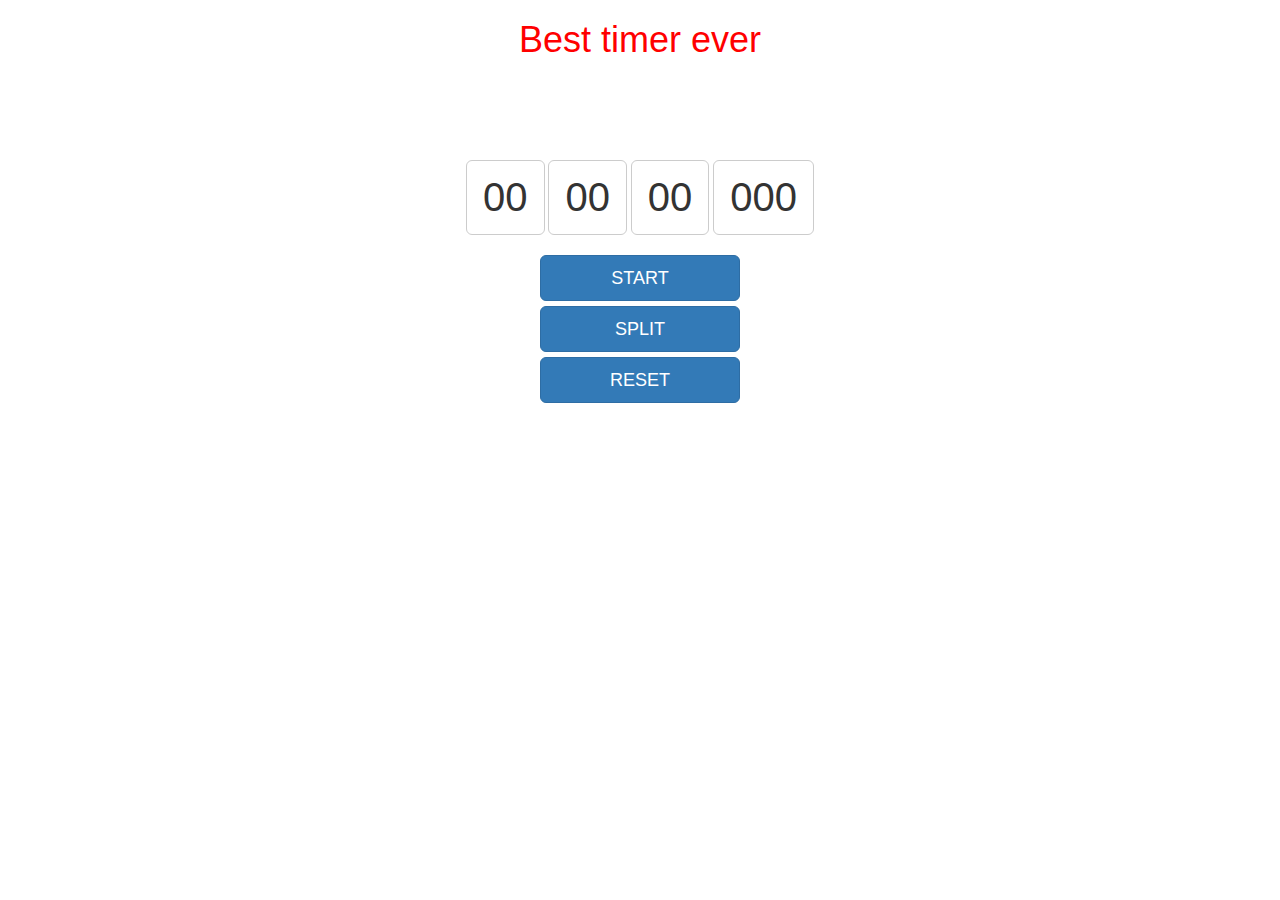
<file: lesson5_6/index.html>
<!DOCTYPE html>
<html lang="en">
<head>
    <meta charset="UTF-8">
    <link rel="stylesheet" href="https://maxcdn.bootstrapcdn.com/bootstrap/3.3.6/css/bootstrap.min.css">
    <title>Best timer ever</title>
    <style>
        * {
            margin: 0;
            padding: 0;
        }

        .header {
            text-align: center;
            color: red;
        }

        .content {
            margin-top: 100px;
            text-align: center;
        }

        .buttons {
            width: 200px;
            margin: 20px auto;
        }

        .info {
            text-align: center;
        }

        .info p {
            font-size: 30px;
        }

        #hours, #minutes, #seconds, #milliseconds {
            font-size: 40px;
        }

    </style>
    <script src="script.js"></script>
</head>

<body>

<div class="header">
    <h1>Best timer ever</h1>
</div>

<div class="content">
    <div class="timer">
        <button id="hours" type="button" class="btn btn-default btn-lg">00</button>
        <button id="minutes" type="button" class="btn btn-default btn-lg">00</button>
        <button id="seconds" type="button" class="btn btn-default btn-lg">00</button>
        <button id="milliseconds" type="button" class="btn btn-default btn-lg">000</button>
    </div>
    <div class="buttons">
        <button id="start" type="button" class="btn btn-primary btn-lg btn-block">START</button>
        <button id="split" type="button" class="btn btn-primary btn-lg btn-block">SPLIT</button>
        <button id="reset" type="button" class="btn btn-primary btn-lg btn-block">RESET</button>
    </div>
</div>
<div class="info">


</div>

</body>
</html>
</file>
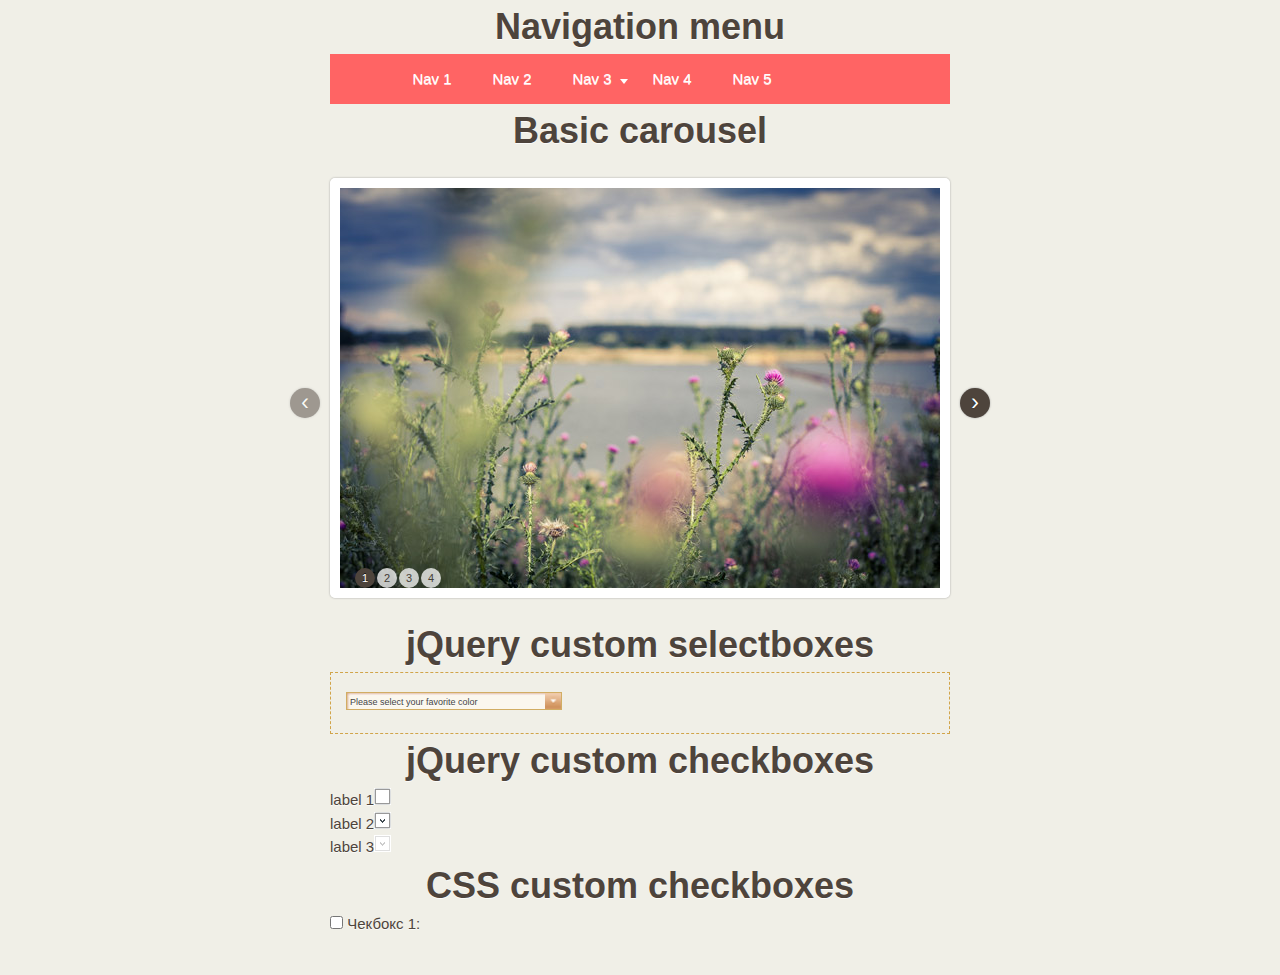
<file: lesson9_10/index.html>
<!DOCTYPE html>
<html lang="en">
<head>
    <meta charset="UTF-8">
    <title></title>
    <script src="http://code.jquery.com/jquery-1.12.0.min.js"></script>
    <link rel="stylesheet" href="css/style.css">

    <script src="js/jquery.jcarousel.js"></script>
    <script src="js/carousel.js"></script>
    <link rel="stylesheet" href="css/jscarousel.css">

    <link rel="stylesheet" type="text/css" media="all" href="css/jquery.selectbox.css" />
    <script type="text/javascript" src="js/jquery.selectbox-0.6.1.js"></script>
    <script src="js/selectbox.js"></script>

    <script type="text/javascript" src="js/jquery.checkbox.js"></script>

    <script type="text/javascript" src="js/dropdown.js"></script>

</head>
<body>

<div class="wrapper">

    <header>
        <h1>Navigation menu</h1>
        <div class="menu_container">
            <ul class="menu clearfix">
                <li class="menu_item"><a href="#">Nav 1</a></li>
                <li class="menu_item"><a href="#">Nav 2</a></li>
                <li class="menu_item submenu"><a href="#">Nav 3</a>
                    <ul class="inner">
                        <li class="inner-item"><a href="#">Nav 3.1</a></li>
                        <li class="inner-item"><a href="#">Nav 3.2</a></li>
                        <li class="inner-item"><a href="#">Nav 3.3</a></li>
                        <li class="inner-item submenu"><a href="#">Nav 3.4</a>
                            <ul class="inner">
                                <li class="menu_item inner-item"><a href="#">Nav 3.4.1</a></li>
                                <li class="menu_item inner-item submenu"><a href="#">Nav 3.4.2</a>
                                    <ul class="inner">
                                        <li class="inner-item"><a href="#">Nav 3.4.2.1</a></li>
                                        <li class="inner-item"><a href="#">Nav 3.4.2.2</a></li>
                                        <li class="inner-item"><a href="#">Nav 3.4.2.3</a></li>
                                        <li class="inner-item"><a href="#">Nav 3.4.2.4</a></li>
                                        <li class="inner-item"><a href="#">Nav 3.4.2.5</a></li>
                                    </ul>
                                </li>
                                <li class="inner-item"><a href="#">Nav 3.4.3</a></li>
                                <li class="inner-item"><a href="#">Nav 3.4.4</a></li>
                                <li class="inner-item"><a href="#">Nav 3.4.5</a></li>
                            </ul>
                        </li>
                        <li class="inner-item"><a href="#">Nav 3.5</a></li>
                    </ul>
                </li>
                <li class="menu_item"><a href="#">Nav 4</a></li>
                <li class="menu_item"><a href="#">Nav 5</a></li>
            </ul>
        </div>

    </header>

    <h1>Basic carousel</h1>

    <div class="jcarousel-wrapper">

        <div class="jcarousel">
            <ul>
                <li><img src="img/img1.jpg"></li>
                <li><img src="img/img2.jpg"></li>
                <li><img src="img/img3.jpg"></li>
                <li><img src="img/img4.jpg"></li>
            </ul>
        </div>
        <a href="#" class="jcarousel-control-prev">&lsaquo;</a>
        <a href="#" class="jcarousel-control-next">&rsaquo;</a>

        <p class="jcarousel-pagination">

        </p>
    </div>


    <h1>jQuery custom selectboxes</h1>

    <div class="demoTarget">
        <select id="selectbox">
            <option value="&#45;&#45;">Please select your favorite color</option>
            <option value="01">Red</option>
            <option value="02">Orange</option>
            <option value="03">Yellow</option>
            <option value="04">Green</option>
            <option value="05">Blue</option>
            <option value="06">Magenta</option>
            <option value="07">Violet</option>
            <option value="08">Ultra-violet</option>
        </select>
        <div class="clr"></div>
    </div>

    <h1>jQuery custom checkboxes</h1>

    <div class="main-checkboxes">
        <form action="#">

            <div><label for="ch1">label 1</label><input type="checkbox" class="niceCheck" id="ch1" tabindex="1" /> </div>

            <div><label for="ch2">label 2</label><input type="checkbox" class="niceCheck" checked="checked" id="ch2" tabindex="2" value="2" /></div>

            <div><label for="ch3">label 3</label><input type="checkbox" class="niceCheck" id="ch3" checked="checked" disabled="disabled" /></div>

        </form>

    </div>

    <h1>CSS custom checkboxes</h1>

    <div class="css-checkbox">
        <form action="#">

            <input type="checkbox" id="test-check1" />
            <label for="test-check1">Чекбокс 1:</label>

        </form>

    </div>

</div>

</body>
</html>
</file>
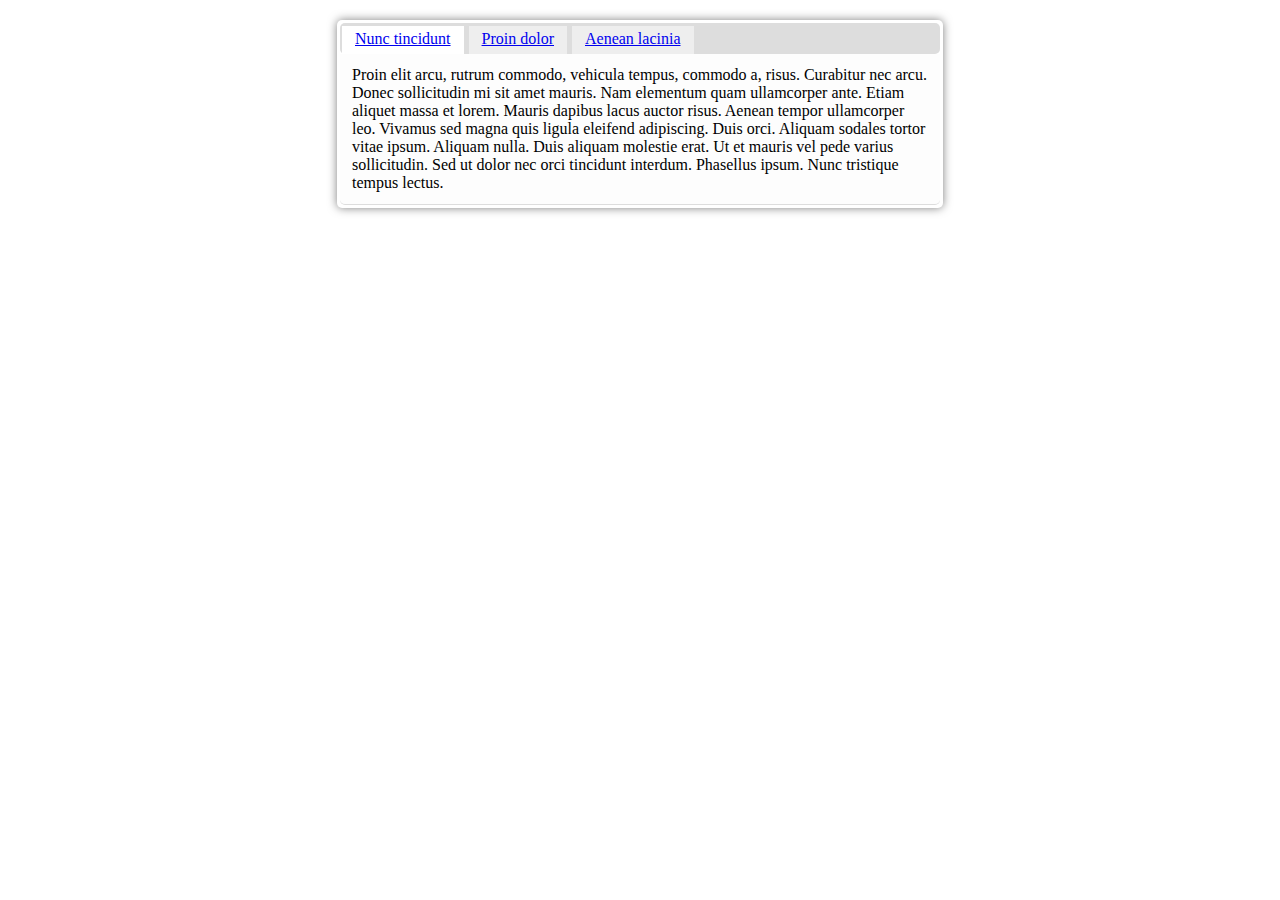
<file: lesson7_8/tabs.html>
<!DOCTYPE html>
<html lang="en">
<head>
    <meta charset="UTF-8">
    <title>jQuery Tabs</title>
    <script src="http://code.jquery.com/jquery-2.1.4.min.js"></script>
    <link rel="stylesheet" href="css/tabs.css">
    <script src="js/tabs.js"></script>
</head>
<body>


<div class="wrapper">
    <ul class="tabs">
        <li class="active"><a href="#">Nunc tincidunt</a></li>
        <li><a href="#">Proin dolor</a></li>
        <li><a href="#">Aenean lacinia</a></li>
    </ul>
    <div class="article active">
        <p>Proin elit arcu, rutrum commodo, vehicula tempus, commodo a, risus. Curabitur nec arcu. Donec sollicitudin mi sit amet mauris. Nam elementum quam ullamcorper ante. Etiam aliquet massa et lorem. Mauris dapibus lacus auctor risus. Aenean tempor ullamcorper leo. Vivamus sed magna quis ligula eleifend adipiscing. Duis orci. Aliquam sodales tortor vitae ipsum. Aliquam nulla. Duis aliquam molestie erat. Ut et mauris vel pede varius sollicitudin. Sed ut dolor nec orci tincidunt interdum. Phasellus ipsum. Nunc tristique tempus lectus.</p>
    </div>
    <div class="article">
        <p>Morbi tincidunt, dui sit amet facilisis feugiat, odio metus gravida ante, ut pharetra massa metus id nunc. Duis scelerisque molestie turpis. Sed fringilla, massa eget luctus malesuada, metus eros molestie lectus, ut tempus eros massa ut dolor. Aenean aliquet fringilla sem. Suspendisse sed ligula in ligula suscipit aliquam. Praesent in eros vestibulum mi adipiscing adipiscing. Morbi facilisis. Curabitur ornare consequat nunc. Aenean vel metus. Ut posuere viverra nulla. Aliquam erat volutpat. Pellentesque convallis. Maecenas feugiat, tellus pellentesque pretium posuere, felis lorem euismod felis, eu ornare leo nisi vel felis. Mauris consectetur tortor et purus.</p>
    </div>
    <div class="article">
        <p>Mauris eleifend est et turpis. Duis id erat. Suspendisse potenti. Aliquam vulputate, pede vel vehicula accumsan, mi neque rutrum erat, eu congue orci lorem eget lorem. Vestibulum non ante. Class aptent taciti sociosqu ad litora torquent per conubia nostra, per inceptos himenaeos. Fusce sodales. Quisque eu urna vel enim commodo pellentesque. Praesent eu risus hendrerit ligula tempus pretium. Curabitur lorem enim, pretium nec, feugiat nec, luctus a, lacus.</p>
        <p>Duis cursus. Maecenas ligula eros, blandit nec, pharetra at, semper at, magna. Nullam ac lacus. Nulla facilisi. Praesent viverra justo vitae neque. Praesent blandit adipiscing velit. Suspendisse potenti. Donec mattis, pede vel pharetra blandit, magna ligula faucibus eros, id euismod lacus dolor eget odio. Nam scelerisque. Donec non libero sed nulla mattis commodo. Ut sagittis. Donec nisi lectus, feugiat porttitor, tempor ac, tempor vitae, pede. Aenean vehicula velit eu tellus interdum rutrum. Maecenas commodo. Pellentesque nec elit. Fusce in lacus. Vivamus a libero vitae lectus hendrerit hendrerit.</p>
    </div>
</div>

</body>
</html>
</file>
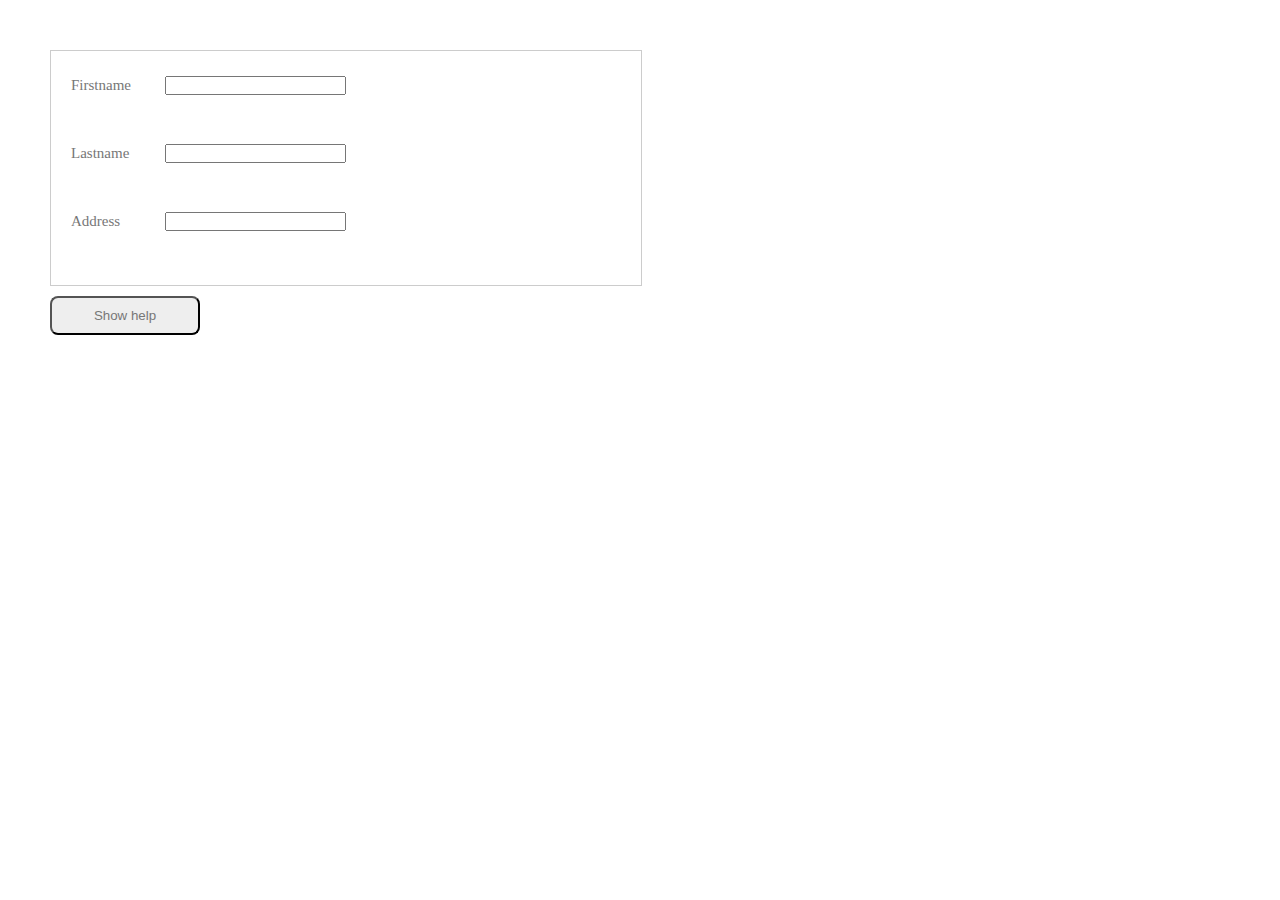
<file: lesson7_8/tooltip.html>
<!DOCTYPE html>
<html lang="en">
<head>
    <meta charset="UTF-8">
    <title>jQuery tiiltips</title>
    <script src="http://code.jquery.com/jquery-2.1.4.min.js"></script>
    <link rel="stylesheet" href="css/tooltip.css">
    <script src="js/tooltip.js"></script>
</head>
<body>
<form>
    <div class="wrapper">
        <div class="box">
            <label for="firstname" class="label">Firstname</label>
            <input id="firstname" name="firstname" class="input">
            <p class="tooltip">Please provide your firstname.</p>
        </div>
        <div class="box">
            <label for="lastname" class="label">Lastname</label>
            <input id="lastname" name="lastname" class="input">
            <p class="tooltip">Please provide also your lastname.</p>
        </div>
        <div class="box">
            <label for="address" class="label">Address</label>
            <input id="address" name="address" class="input">
            <p class="tooltip">Please provide also your adress.</p>
        </div>
    </div>
    <button class="button">Show help</button>
</form>
</body>
</html>
</file>
<file: lesson9_10/css/style.css>
* {
    margin: 0;
    padding: 0;
}

.clearfix:after {
    content: ".";
    display: block;
    height: 0;
    clear: both;
    visibility: hidden;
}

body {
    background: #F0EFE7;
    margin: 0;
    padding: 0;
    font: 15px/1.5 'Lato', 'Helvetica Neue', Helvetica, Arial, sans-serif;
    color: #4E443C;
    text-shadow: 0 1px 0 rgba(255, 255, 255, 0.75);
}

h1, h2, h3, h4, h5, h6 {
    font-family: 'Arvo', 'Helvetica Neue', Helvetica, Arial, sans-serif;
    text-align: center;
    font-weight: normal;
    text-rendering: optimizelegibility;
}

h1 {
    color: #4E443C;
    font-size: 36px;
    font-weight: bold;
}

h2, h2 a {
    color: #F14E32;
}

h3, h3 a {
    color: #0388A6;
}

a {
    color: #0388A6;
}

pre {
    border:1px solid #000;
    overflow-x:auto;
    background: #222;
    color: #fff;
    text-shadow: none;
}

.wrapper {
    max-width: 620px;
    padding: 0 20px 40px 20px;
    margin: auto;
}


/*DROPDOWN MENU*/


header * {
    z-index: 1;
}

.menu_container {
    background-color: #FF6464;
    line-height: 50px;
}

.menu_container li {
    list-style: none;
    text-align: center;
}

.menu_container li a {
    display: block;
    color: #fff;
    text-decoration: none;
}

.menu_container li:hover {
    background-color: red;
}

.menu {
    width: 80%;
    max-width: 1000px;
    margin: 0 auto;
}

.menu_item {
    float: left;
    width: 80px;
}

.inner {
    position: absolute;

    top: 50px;
    left: 0;
    transform: scaleY(0);
    transform-origin: top;
    transition: all 0.2s ease-in-out;
}

.menu .visible {
    background-color: rgba(255,0,0,.6);
    transform: scaleY(1);
}

.inner-item {
    float: none;
    line-height: 40px;
    width: 150px;
    padding: 0 15px;
}

.inner-item a {
    display: block;
    text-align: left;
}

.inner-item:not(:last-child) a {
    border-bottom: 1px solid red;
}

.submenu {
    position: relative;
}

.submenu:after {
    content: "";
    position: absolute;
    width: 0;
    height: 0;
    top: 25px;
    right: 4px;
    border-top: 5px solid #fff;
    border-right: 4px solid transparent;
    border-left: 4px solid transparent;
}

.inner .submenu:after {
    transform: rotate(-90deg);
    right: 4px;
    top: 20px;
    margin-top: -2px;
}

.inner  .inner {
    top: 0px;
    left: 180px;
}

.main {
    padding: 30px 0;
}


/*CHECKBOXES*/

.demoTarget {
    border: 0.0625em dashed #D1A449;
    padding: 1em;
    height: 30px;
}


.niceCheck {

    width: 17px;

    height: 17px;

    display: inline-block;

    cursor: pointer;

    background: url(../img/checkbox.png);

    overflow: hidden;

}

.niceChecked {

    background-position: 0 -17px;

}

.niceCheck input {

    margin-left: -1000px; /* ����� ������ �������� ����� ��������� ������ ���� */

}

.niceCheckDisabled {

    background-image: url(../img/checkbox-disabled.png);

}
</file>
<file: lesson9_10/css/jscarousel.css>
.jcarousel-wrapper {
    margin: 20px auto;
    position: relative;
    border: 10px solid #fff;
    width: 600px;
    height: 400px;
    -webkit-border-radius: 5px;
    -moz-border-radius: 5px;
    border-radius: 5px;
    -webkit-box-shadow: 0 0 2px #999;
    -moz-box-shadow: 0 0 2px #999;
    box-shadow: 0 0 2px #999;
}

/** Carousel **/

.jcarousel {
    position: relative;
    overflow: hidden;
}

.jcarousel ul {
    width: 20000em;
    position: relative;
    list-style: none;
    margin: 0;
    padding: 0;
}

.jcarousel li {
    float: left;
}

/** Carousel Controls **/

.jcarousel-control-prev,
.jcarousel-control-next {
    position: absolute;
    top: 200px;
    width: 30px;
    height: 30px;
    text-align: center;
    background: #4E443C;
    color: #fff;
    text-decoration: none;
    text-shadow: 0 0 1px #000;
    font: 24px/27px Arial, sans-serif;
    -webkit-border-radius: 30px;
    -moz-border-radius: 30px;
    border-radius: 30px;
    -webkit-box-shadow: 0 0 2px #999;
    -moz-box-shadow: 0 0 2px #999;
    box-shadow: 0 0 2px #999;
}

.jcarousel-control-prev {
    left: -50px;
}

.jcarousel-control-next {
    right: -50px;
}

.jcarousel-control-prev:hover span,
.jcarousel-control-next:hover span {
    display: block;
}

.jcarousel-control-prev.inactive,
.jcarousel-control-next.inactive {
    opacity: .5;
    cursor: default;
}

/** Carousel Pagination **/

.jcarousel-pagination {
    position: absolute;
    bottom: 0;
    left: 15px;
}

.jcarousel-pagination a {
    text-decoration: none;
    display: inline-block;

    font-size: 11px;
    line-height: 14px;
    min-width: 14px;

    background: #fff;
    color: #4E443C;
    border-radius: 14px;
    padding: 3px;
    text-align: center;

    margin-right: 2px;

    opacity: .75;
}

.jcarousel-pagination a.active {
    background: #4E443C;
    color: #fff;
    opacity: 1;
    text-shadow: 0 -1px 0 rgba(0, 0, 0, 0.75);
}
</file>
<file: lesson7_8/css/tabs.css>
* {
    margin: 0; padding: 0;
}

h1 {font-size: 21px; font-weight: normal; margin: 0 0 30px;}

.wrapper {
    margin: 0 auto;
    margin-top: 20px;
    width: 600px;
    padding: 3px;
    border-radius: 5px;
    box-shadow: 0 0 10px rgba(0,0,0,0.5);
}
.tabs {
    height: 28px;
    line-height: 25px;
    list-style: none;
    padding-top: 3px;
    padding-left: 2px;
    border-radius: 5px;
    background: #ddd;
}
.tabs li {
    float: left;
    display: inline;
    margin: 0 5px 0 0;
    padding: 0 13px 3px;
    color: #777;
    cursor: pointer;
    background: #eee;
    position: relative;
}
.tabs .active {
    background: #fff;
    border-bottom: 0;
}

.article {
    display: none;
    border-bottom: 1px solid #ddd;
    border-bottom-right-radius: 5px;
    border-bottom-left-radius: 5px;
    background: #fdfdfd;
    padding: 12px;
}
.article.active {
    display: block;
}
</file>
<file: lesson7_8/css/tooltip.css>
*{
    margin: 0;
    padding: 0;
}
.wrapper{
    margin: 50px;
    margin-bottom: 0;
    width: 550px;
    padding:15px 20px;
    border: 1px solid #ccc;
    font-family: "Times New Roman", Times, Baskerville, Georgia, serif;
    font-size: 15px;
    color: #777;
}
.label{
    width: 90px;
    display: inline-block;
}
.box{
    overflow: hidden;
    margin-top: 10px;
}
.input{
    margin-right: 15px;
}

.tooltip{
    width: 220px;
    display: inline-block;
    border: 1px solid rgba(255, 150, 50, 0.5);
    padding: 10px 20px;
    border-radius: 10px;
    opacity: 0;
    transition: 0.5s;
}
.show {
    opacity: 1;
    transition: 2s;
}
.button {
    width: 150px;
    margin-top: 10px;
    margin-left: 50px;
    padding: 10px;
    border-radius: 8px;
    cursor: pointer;
    background: #eee;
    color: #777;
    outline: none;
}
</file>
